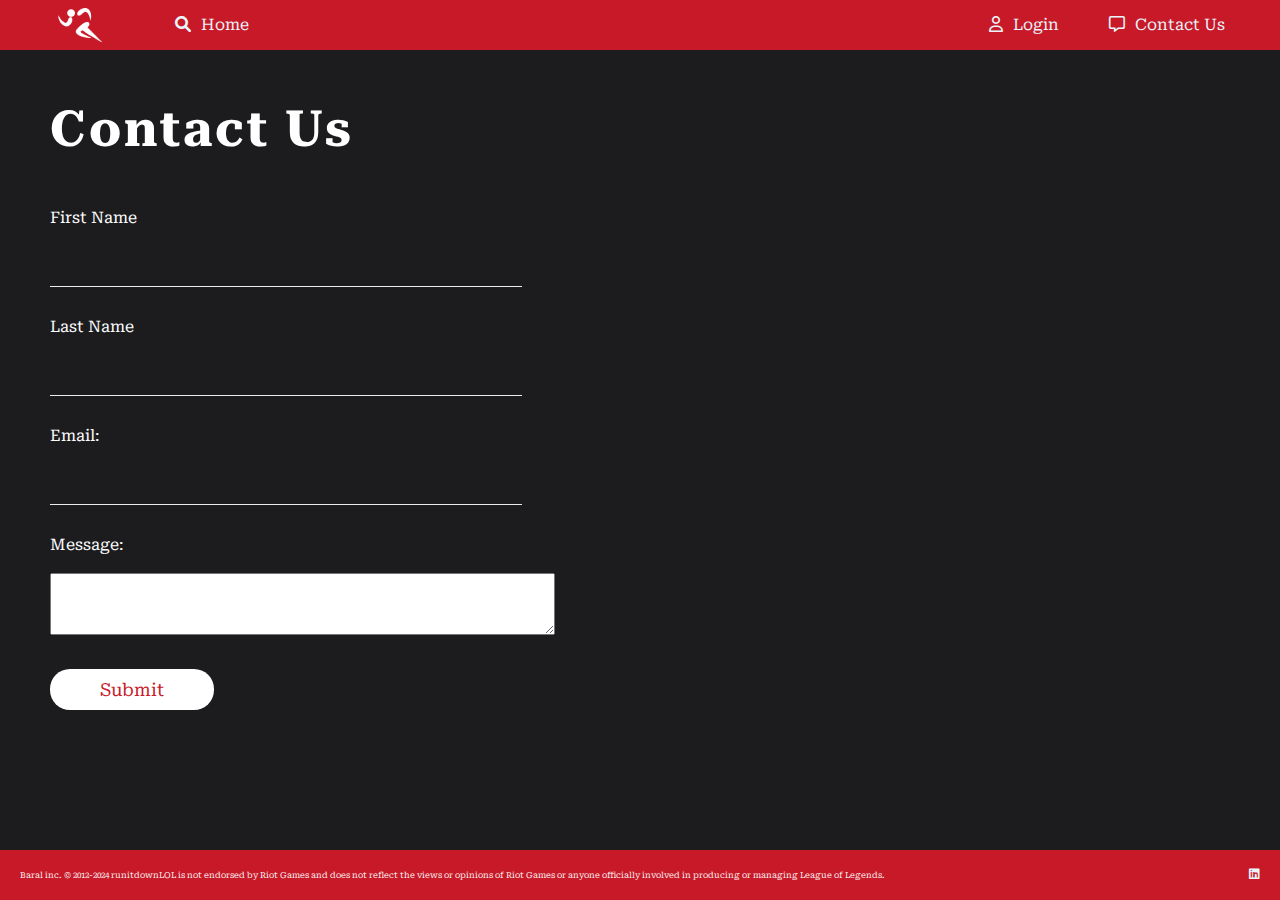
<file: contact.html>
<!DOCTYPE html>
<html lang="en">
  <head>
    <meta charset="UTF-8" />
    <meta name="viewport" content="width=device-width, initial-scale=1.0" />
    <link rel="stylesheet" href="style.css" />
    <link
      rel="stylesheet"
      href="https://cdnjs.cloudflare.com/ajax/libs/font-awesome/6.0.0/css/all.min.css"
    />
    <title>runitdownLOL</title>
  </head>
  <body>
    <nav>
      <div class="nav-container">
        <img class="logo" src="logo.png" alt="" />
        <div class="left-container">
          <ul class="left-side">
            <li>
              <a href="index.html"
                ><i class="fa-solid fa-magnifying-glass"></i>Home</a
              >
            </li>
          </ul>
        </div>
        <div class="right-container">
          <ul class="right-side">
            <li>
              <a href="login.html"><i class="fa-regular fa-user"></i>Login</a>
            </li>
            <li>
              <a href="contact.html"
                ><i class="fa-regular fa-message"></i>Contact Us</a
              >
            </li>
          </ul>
        </div>
      </div>
    </nav>

    <section>
      <form action="" method=""></form>
        <div class="form-container">
            <h1 class="form-header">Contact Us</h1>
            <div>
                <label for="first-name" class="on-top">First Name</label>
                <input type="text" name="first-name" id="first-name" required/>
            </div>
            <div>
                <label for="last-name" class="on-top">Last Name</label>
                <input type="text" name="last-name" id="last-name" required/>
            </div>
            <div>
                <label for="email" class="on-top">Email:</label>
                <input type="email" name="email" id="email" required/>
            </div>
            <div>
                <label for="phone" class="on-top">Message:</label>
                <br>
                <textarea id="text" name="text" rows="4" cols="60" required></textarea>
            </div>
            <div>
              <button type="submit">Submit</button>
            </div>
        </div>
      </form>
    </section>

    <footer>
      <div>
        <p>
          Baral inc. © 2012-2024 runitdownLOL is not endorsed by Riot Games and
          does not reflect the views or opinions of Riot Games or anyone
          officially involved in producing or managing League of Legends.
        </p>
      </div>
      <div>
        <a href="https://www.linkedin.com/in/baralsajal/" target="_blank"
          ><i class="fa-brands fa-linkedin fa-xl"></i
        ></a>
      </div>
    </footer>
  </body>
</html>
</file>
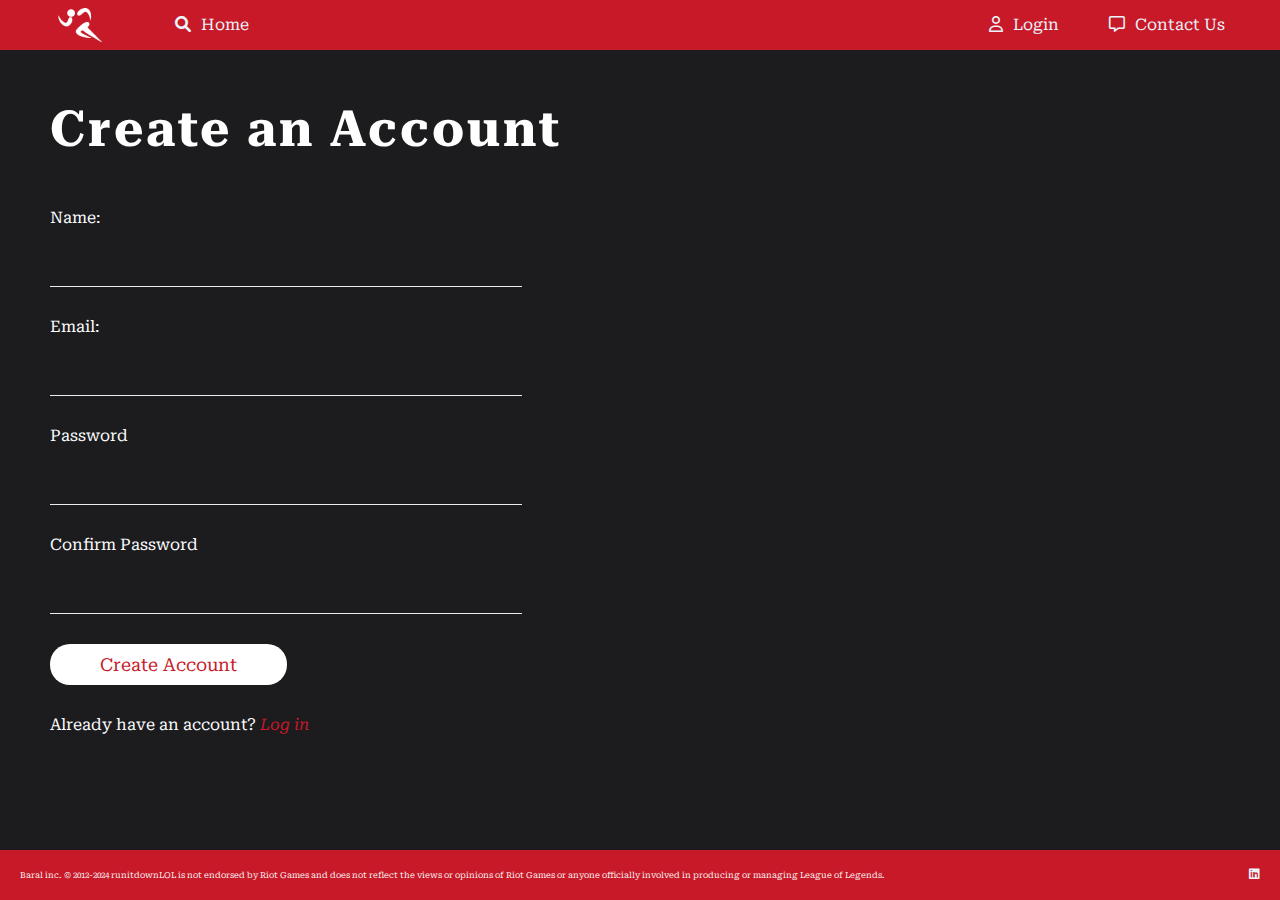
<file: login.html>
<!DOCTYPE html>
<html lang="en">
  <head>
    <meta charset="UTF-8" />
    <meta name="viewport" content="width=device-width, initial-scale=1.0" />
    <link rel="stylesheet" href="style.css" />
    <link
      rel="stylesheet"
      href="https://cdnjs.cloudflare.com/ajax/libs/font-awesome/6.0.0/css/all.min.css"
    />
    <title>runitdownLOL</title>
  </head>
  <body>
    <nav>
      <div class="nav-container">
        <img class="logo" src="logo.png" alt="" />
        <div class="left-container">
          <ul class="left-side">
            <li>
              <a href="index.html"
                ><i class="fa-solid fa-magnifying-glass"></i>Home</a
              >
            </li>
          </ul>
        </div>
        <div class="right-container">
          <ul class="right-side">
            <li>
              <a href="login.html"><i class="fa-regular fa-user"></i>Login</a>
            </li>
            <li>
              <a href="contact.html"
                ><i class="fa-regular fa-message"></i>Contact Us</a
              >
            </li>
          </ul>
        </div>
      </div>
    </nav>

    <section>
      <form action="" method="">
        <div class="form-container">
          <h1 class="form-header">Create an Account</h1>
          <div>
            <label for="first-name" class="on-top">Name:</label>
            <input type="text" name="first-name" id="first-name" required />
          </div>
          <div>
            <label for="email" class="on-top">Email:</label>
            <input type="email" name="email" id="email" required />
          </div>
          <div>
            <label for="password" class="on-top">Password</label>
            <input
              type="password"
              name="password"
              id="password"
              minlength="8"
              required
            />
          </div>
          <div>
            <label for="password-cnfrm" class="on-top">Confirm Password</label>
            <input
              type="password"
              name="password-cnfrm"
              id="password-cnfrm"
              minlength="8"
              onkeyup="check();"
              required
            />
            <div id="message"></div>
          </div>
          <div>
            <button type="submit">Create Account</button>
            <p class="btm-txt">Already have an account? <em>Log in</em></p>
          </div>
        </div>
      </form>
    </section>

    <footer>
      <div>
        <p>
          Baral inc. © 2012-2024 runitdownLOL is not endorsed by Riot Games and
          does not reflect the views or opinions of Riot Games or anyone
          officially involved in producing or managing League of Legends.
        </p>
      </div>
      <div>
        <a href="https://www.linkedin.com/in/baralsajal/" target="_blank"
          ><i class="fa-brands fa-linkedin fa-xl"></i
        ></a>
      </div>
    </footer>
  </body>
</html>
</file>
<file: style.css>
@import url("https://fonts.googleapis.com/css2?family=Roboto+Serif:ital,opsz,wght@0,8..144,100..900;1,8..144,100..900&display=swap");

* {
  padding: 0;
  margin: 0;
  box-sizing: border-box;
  font-family: "Roboto Serif", serif;
}

:root {
  --mainBg: #1c1c1f;
  --textClr: #eaf4fd;
  --red: #c71928;
}

/**

General

**/

body {
  background-color: var(--mainBg);
  color: white;
  padding-bottom: 50px;
}

li,
a {
  text-decoration: none;
  list-style: none;
  color: var(--textClr);
}

a:after {
  background: none repeat scroll 0 0 transparent;
  position: relative;
  bottom: -14px;
  content: "";
  display: block;
  height: 2px;
  left: 50%;
  background: #e2ee0d;
  transition: width 0.3s ease 0s, left 0.3s ease 0s;
  width: 0;
}

a:hover:after {
  width: 100%;
  left: 0;
}
/** 

Navbar

**/

.logo {
  width: 50px;
}

nav {
  background-color: var(--red);
  font-size: 16px;
}

.nav-container {
  display: flex;
  justify-content: space-around;
  max-width: 1500px;
  margin: 0px auto;
  padding: 0px 20px;
}

.left-container,
.right-container {
  display: flex;
}

.left-side,
.right-side {
  display: flex;
  align-items: center;
  justify-content: space-between;
  gap: 50px;
}

.left-container {
  width: 60%;
}

li i {
  padding-right: 10px;
}

.main-container {
  display: flex;
  justify-content: center;
  align-content: center;
}

footer {
  display: flex;
  align-items: center;
  justify-content: space-between;
  background-color: var(--red);
  bottom: 0;
  width: 100%;
  height: 50px;
  padding: 5px 20px;
  font-size: 8px;
  position: fixed;
}

section img {
  margin-top: 10px;
  width: 500px;
}

section {
  display: flex;
  flex-direction: column;
}

.splashart {
  display: flex;
  align-items: center;
  justify-content: center;
  position: relative;
}

.searchbar {
  display: flex;
  justify-content: center;
  margin-top: 50px;
  position: absolute;
  top: 40%;
  left: 50%;
  transform: translateX(-50%);
  z-index: 1;
}

.search {
  border: 2px solid var(--red);
  outline: none;
  border-radius: 50px;
  height: 60px;
  padding: 2px 23px 2px 30px;
  width: 600px;
  background-color: white;
  color: black;
  font-size: 24px;
}

/**

Contact Us

**/

input {
  margin-top: 10px;
  width: 40%;
  padding: 8px;
  height: 50px;
  border: none;
  appearance: none;
  background-color: var(--mainBg);
  border-bottom: 1px solid #ececec;
  color: #ececec;
  font-size: 18px;
}

input:focus {
  outline: none;
  border: 1px solid var(--red);
  transition: all 0.5s ease-in;
}

button {
  padding: 10px 50px;
  background-color: white;
  border: none;
  color: var(--red);
  font-size: 18px;
  border-radius: 20px;
}

button:hover {
  cursor: pointer;
}

.tm {
  font-size: 15px;
}

.on-top {
  display: block;
}

.form-container {
  display: grid;
  grid-template-columns: 1fr 1fr;
  gap: 30px;
  padding: 50px;
  display: flex;
  flex-direction: column;
}

.form-header {
  grid-column: 1 / -1;
  letter-spacing: 0.06em;
  margin-bottom: 20px;
  font-size: 50px;
}

.btm-txt {
  margin-top: 30px;
}

em {
  color: var(--red);
}

.tos {
  display: flex;
  width: 500px;
  text-align: center;
  margin: 0px auto;
  padding: 100px;
}

#searchButton {
  width: 80px;
}

/** Summoners Details **/
.dataShowcase {
  display: flex;
  align-items: center;
  margin-top: 5rem;
  margin-bottom: 2rem;
}

#summonerName,
#summonerLevelData,
#summonerRank,
#summonerWin,
#summonerLoss {
  font-size: 30px;
}

#summonerLevelData,
#summonerRank,
#summonerWin,
#summonerLoss {
  margin-top: 1rem;
}

#summonerIconId {
  width: 300px;
}
</file>
